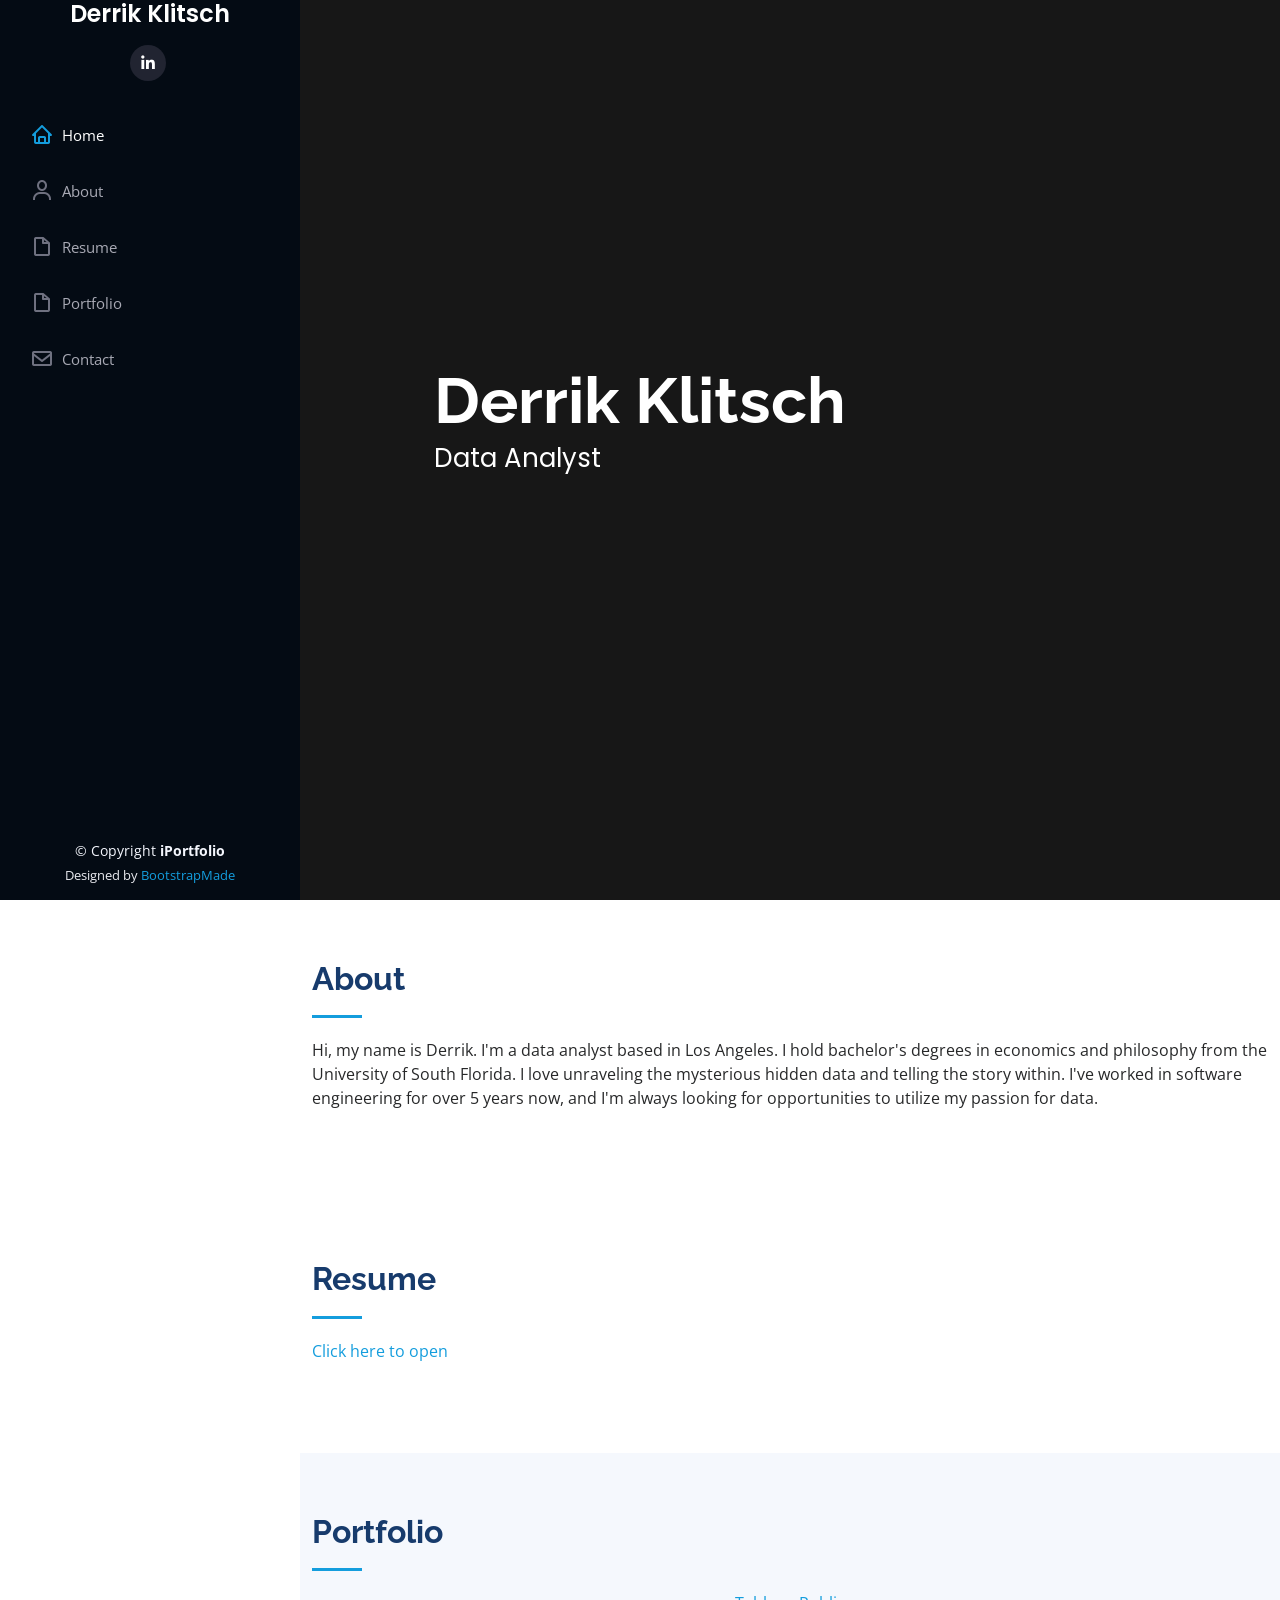
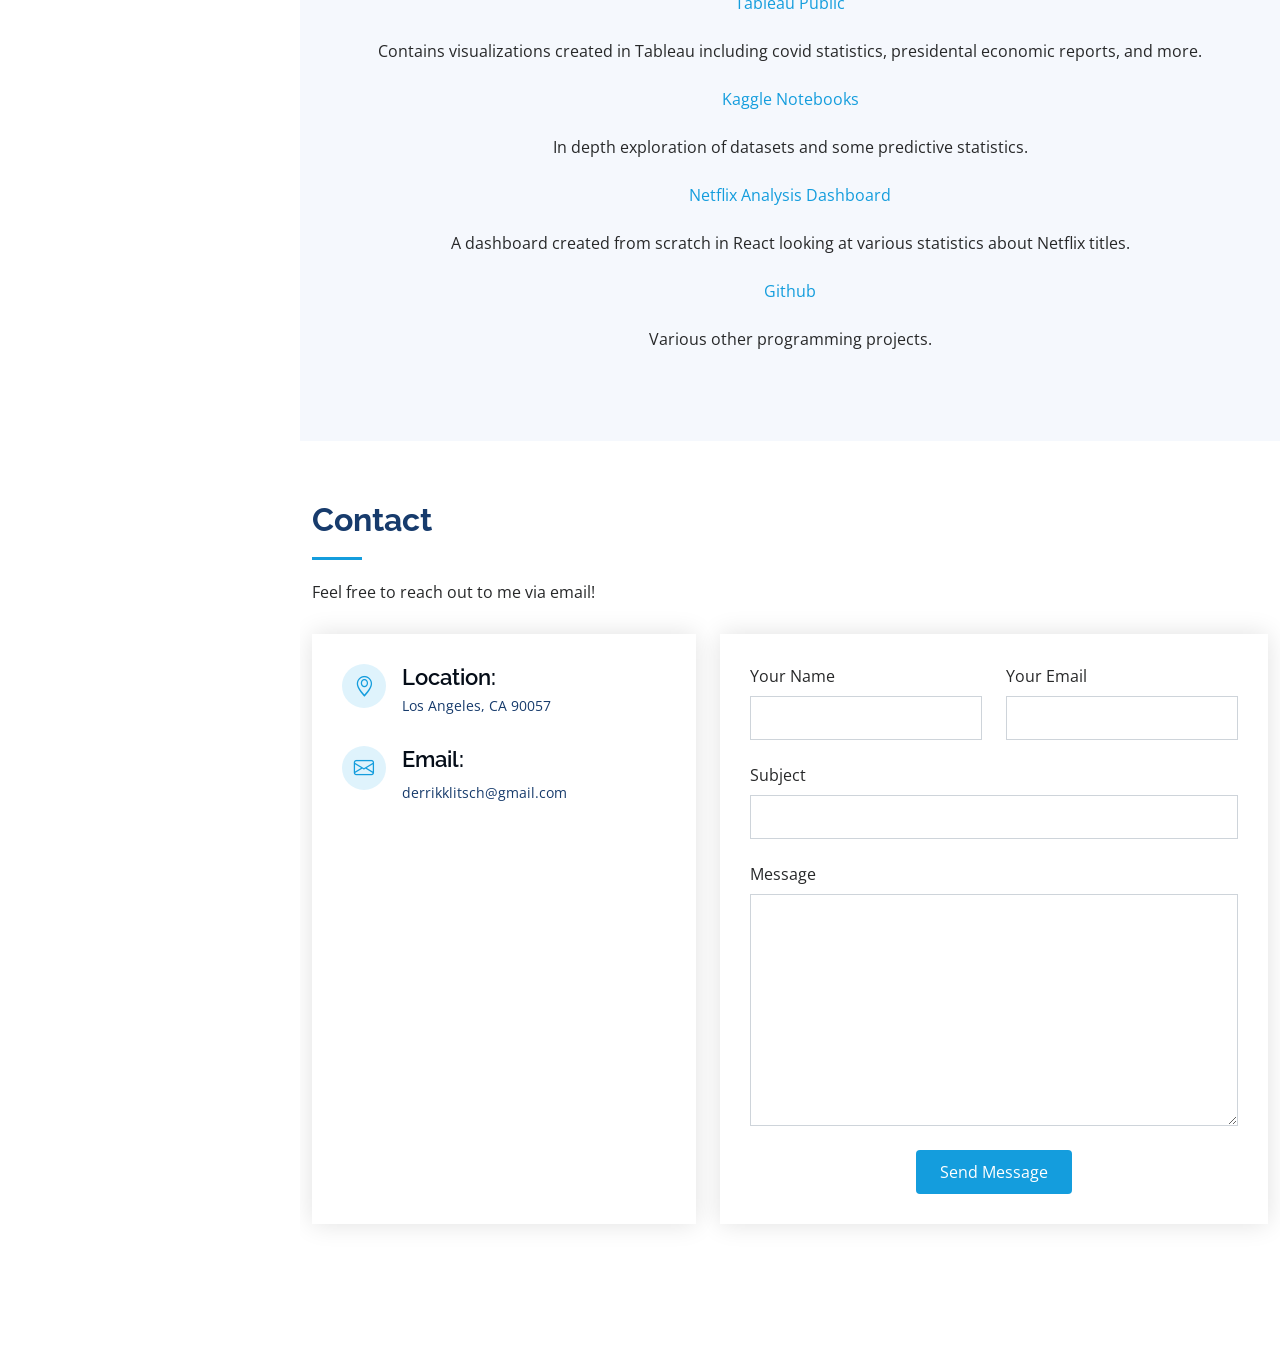
<file: index.html>
<!DOCTYPE html>
<html lang="en">

<head>
  <meta charset="utf-8">
  <meta content="width=device-width, initial-scale=1.0" name="viewport">

  <title>Derrik Klitsch</title>
  <meta content="" name="description">
  <meta content="" name="keywords">

  <!-- Google Fonts -->
  <link href="https://fonts.googleapis.com/css?family=Open+Sans:300,300i,400,400i,600,600i,700,700i|Raleway:300,300i,400,400i,500,500i,600,600i,700,700i|Poppins:300,300i,400,400i,500,500i,600,600i,700,700i" rel="stylesheet">

  <!-- Vendor CSS Files -->
  <link href="assets/vendor/aos/aos.css" rel="stylesheet">
  <link href="assets/vendor/bootstrap/css/bootstrap.min.css" rel="stylesheet">
  <link href="assets/vendor/bootstrap-icons/bootstrap-icons.css" rel="stylesheet">
  <link href="assets/vendor/boxicons/css/boxicons.min.css" rel="stylesheet">
  <link href="assets/vendor/glightbox/css/glightbox.min.css" rel="stylesheet">
  <link href="assets/vendor/swiper/swiper-bundle.min.css" rel="stylesheet">

  <!-- Template Main CSS File -->
  <link href="assets/css/style.css" rel="stylesheet">

  <!-- =======================================================
  * Template Name: iPortfolio - v3.3.0
  * Template URL: https://bootstrapmade.com/iportfolio-bootstrap-portfolio-websites-template/
  * Author: BootstrapMade.com
  * License: https://bootstrapmade.com/license/
  ======================================================== -->
</head>

<body>

  <!-- ======= Mobile nav toggle button ======= -->
  <i class="bi bi-list mobile-nav-toggle d-xl-none"></i>

  <!-- ======= Header ======= -->
  <header id="header">
    <div class="d-flex flex-column">

      <div class="profile">
        <h1 class="text-light"><a href="index.html">Derrik Klitsch</a></h1>
        <div class="social-links mt-3 text-center">
          <a href="https://www.linkedin.com/in/derrikklitsch/" class="linkedin" target="_blank"><i class="bx bxl-linkedin"></i></a>
        </div>
      </div>

      <nav id="navbar" class="nav-menu navbar">
        <ul>
          <li><a href="#hero" class="nav-link scrollto active"><i class="bx bx-home"></i> <span>Home</span></a></li>
          <li><a href="#about" class="nav-link scrollto"><i class="bx bx-user"></i> <span>About</span></a></li>
          <li><a href="#resume" class="nav-link scrollto"><i class="bx bx-file-blank"></i> <span>Resume</span></a></li>
          <li><a href="#portfolio" class="nav-link scrollto"><i class="bx bx-file-blank"></i> <span>Portfolio</span></a></li>
          <li><a href="#contact" class="nav-link scrollto"><i class="bx bx-envelope"></i> <span>Contact</span></a></li>
        </ul>
      </nav><!-- .nav-menu -->
    </div>
  </header><!-- End Header -->

  <!-- ======= Hero Section ======= -->
  <section id="hero" class="d-flex flex-column justify-content-center align-items-center">
    <div class="hero-container" data-aos="fade-in">
      <h1>Derrik Klitsch</h1>
      <p>Data Analyst</p>
    </div>
  </section><!-- End Hero -->

  <main id="main">

    <!-- ======= About Section ======= -->
    <section id="about" class="about">
      <div class="container">

        <div class="section-title">
          <h2>About</h2>
          <p>Hi, my name is Derrik. I'm a data analyst based in Los Angeles. I hold bachelor's degrees in economics and philosophy from the University of South Florida. I love unraveling the mysterious hidden data and telling the story within. I've worked in software engineering for over 5 years now, and I'm always looking for opportunities to utilize my passion for data.</p>
        </div>

      </div>
    </section><!-- End About Section -->

    <!-- ======= Resume Section ======= -->
    <section id="resume" class="resume">
      <div class="container">

        <div class="section-title">
          <h2>Resume</h2>
          <p><a href="https://raw.githubusercontent.com/Dklitsch/Portfolio-Website/main/assets/pdf/resume.pdf" target="_blank">Click here to open</a></p>
        </div>

      </div>
    </section><!-- End Resume Section -->

    <!-- ======= Portfolio Section ======= -->
    <section id="portfolio" class="portfolio section-bg">
      <div class="container">

        <div class="section-title">
          <h2>Portfolio</h2>
          <center><a href="https://public.tableau.com/app/profile/derrik.klitsch" target="_blank">Tableau Public</a></center>

          </br>

          <center>Contains visualizations created in Tableau including covid statistics, presidental economic reports, and more.</center>

          </br>

          <center><a href="https://www.kaggle.com/dklitsch/code" target="_blank">Kaggle Notebooks</a></center>

          </br>

          <center>In depth exploration of datasets and some predictive statistics.</center>

        </br>

        <center><a href="https://dklitsch.github.io/Netflix-Analysis-Frontend" target="_blank">Netflix Analysis Dashboard</a></center>

        </br>

        <center>A dashboard created from scratch in React looking at various statistics about Netflix titles.</center>

        </br>

        <center><a href="https://github.com/Dklitsch" target="_blank">Github</a></center>

        </br>

        <center>Various other programming projects.</center>
      </div>

      </div>
    </section><!-- End Portfolio Section -->

    <!-- ======= Contact Section ======= -->
    <section id="contact" class="contact">
      <div class="container">

        <div class="section-title">
          <h2>Contact</h2>
          <p>Feel free to reach out to me via email!</p>
        </div>

        <div class="row" data-aos="fade-in">

          <div class="col-lg-5 d-flex align-items-stretch">
            <div class="info">
              <div class="address">
                <i class="bi bi-geo-alt"></i>
                <h4>Location:</h4>
                <p>Los Angeles, CA 90057</p>
              </div>

              <div class="email">
                <i class="bi bi-envelope"></i>
                <h4>Email:</h4>
                <p>derrikklitsch@gmail.com</p>
              </div>
              
              <iframe src="https://www.google.com/maps/embed?pb=!1m18!1m12!1m3!1d52898.893343341224!2d-118.28375609170014!3d34.03923213587423!2m3!1f0!2f0!3f0!3m2!1i1024!2i768!4f13.1!3m3!1m2!1s0x80c2c634253dfd01%3A0x26fe52df19a5a920!2sDowntown%20Los%20Angeles%2C%20Los%20Angeles%2C%20CA!5e0!3m2!1sen!2sus!4v1627516374712!5m2!1sen!2sus" frameborder="0" style="border:0; width: 100%; height: 290px;" allowfullscreen></iframe>
            </div>

          </div>

          <div class="col-lg-7 mt-5 mt-lg-0 d-flex align-items-stretch">
            <form action="forms/contact.php" method="post" role="form" class="php-email-form">
              <div class="row">
                <div class="form-group col-md-6">
                  <label for="name">Your Name</label>
                  <input type="text" name="name" class="form-control" id="name" required>
                </div>
                <div class="form-group col-md-6">
                  <label for="name">Your Email</label>
                  <input type="email" class="form-control" name="email" id="email" required>
                </div>
              </div>
              <div class="form-group">
                <label for="name">Subject</label>
                <input type="text" class="form-control" name="subject" id="subject" required>
              </div>
              <div class="form-group">
                <label for="name">Message</label>
                <textarea class="form-control" name="message" rows="10" required></textarea>
              </div>
              <div class="my-3">
                <div class="loading">Loading</div>
                <div class="error-message"></div>
                <div class="sent-message">Your message has been sent. Thank you!</div>
              </div>
              <div class="text-center"><button type="submit">Send Message</button></div>
            </form>
          </div>

        </div>

      </div>
    </section><!-- End Contact Section -->

  </main><!-- End #main -->

  <!-- ======= Footer ======= -->
  <footer id="footer">
    <div class="container">
      <div class="copyright">
        &copy; Copyright <strong><span>iPortfolio</span></strong>
      </div>
      <div class="credits">
        <!-- All the links in the footer should remain intact. -->
        <!-- You can delete the links only if you purchased the pro version. -->
        <!-- Licensing information: https://bootstrapmade.com/license/ -->
        <!-- Purchase the pro version with working PHP/AJAX contact form: https://bootstrapmade.com/iportfolio-bootstrap-portfolio-websites-template/ -->
        Designed by <a href="https://bootstrapmade.com/">BootstrapMade</a>
      </div>
    </div>
  </footer><!-- End  Footer -->

  <a href="#" class="back-to-top d-flex align-items-center justify-content-center"><i class="bi bi-arrow-up-short"></i></a>

  <!-- Vendor JS Files -->
  <script src="assets/vendor/aos/aos.js"></script>
  <script src="assets/vendor/bootstrap/js/bootstrap.bundle.min.js"></script>
  <script src="assets/vendor/glightbox/js/glightbox.min.js"></script>
  <script src="assets/vendor/isotope-layout/isotope.pkgd.min.js"></script>
  <script src="assets/vendor/php-email-form/validate.js"></script>
  <script src="assets/vendor/purecounter/purecounter.js"></script>
  <script src="assets/vendor/swiper/swiper-bundle.min.js"></script>
  <script src="assets/vendor/typed.js/typed.min.js"></script>
  <script src="assets/vendor/waypoints/noframework.waypoints.js"></script>

  <!-- Template Main JS File -->
  <script src="assets/js/main.js"></script>

</body>

</html>
</file>
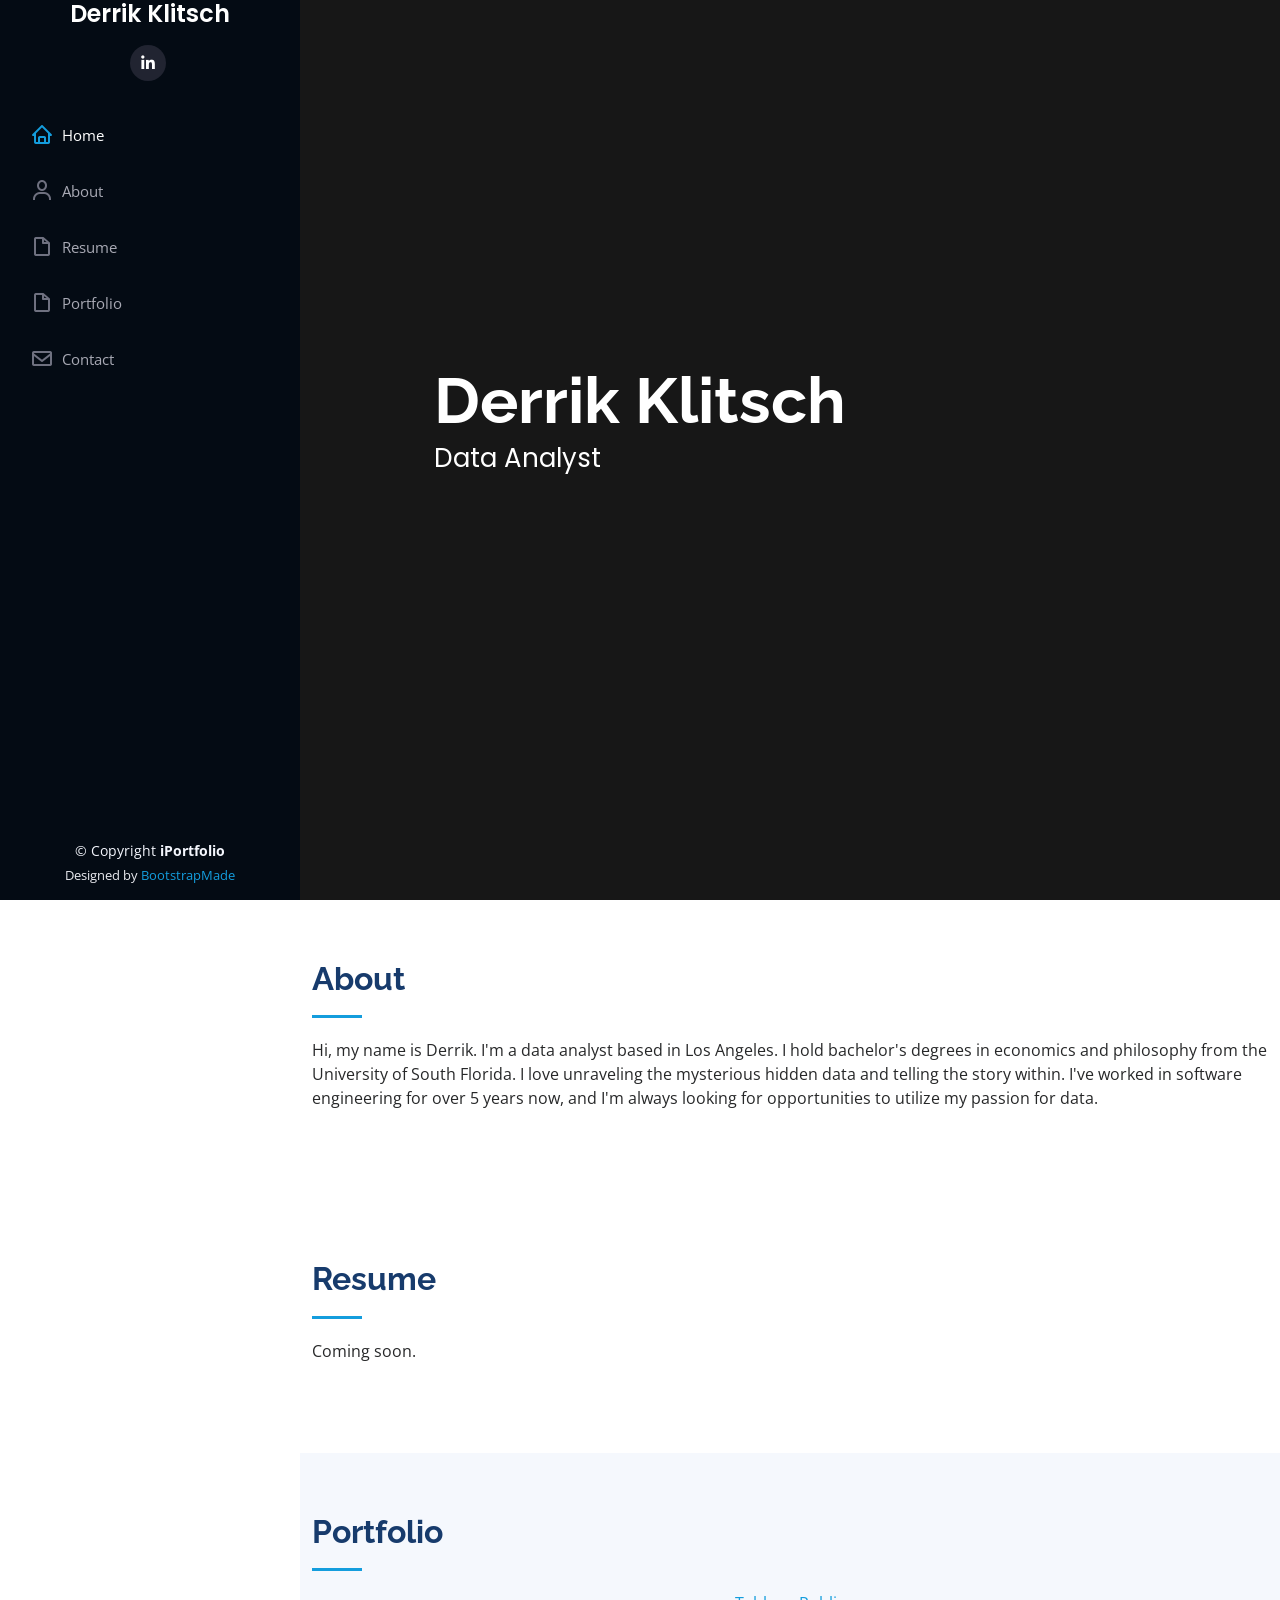
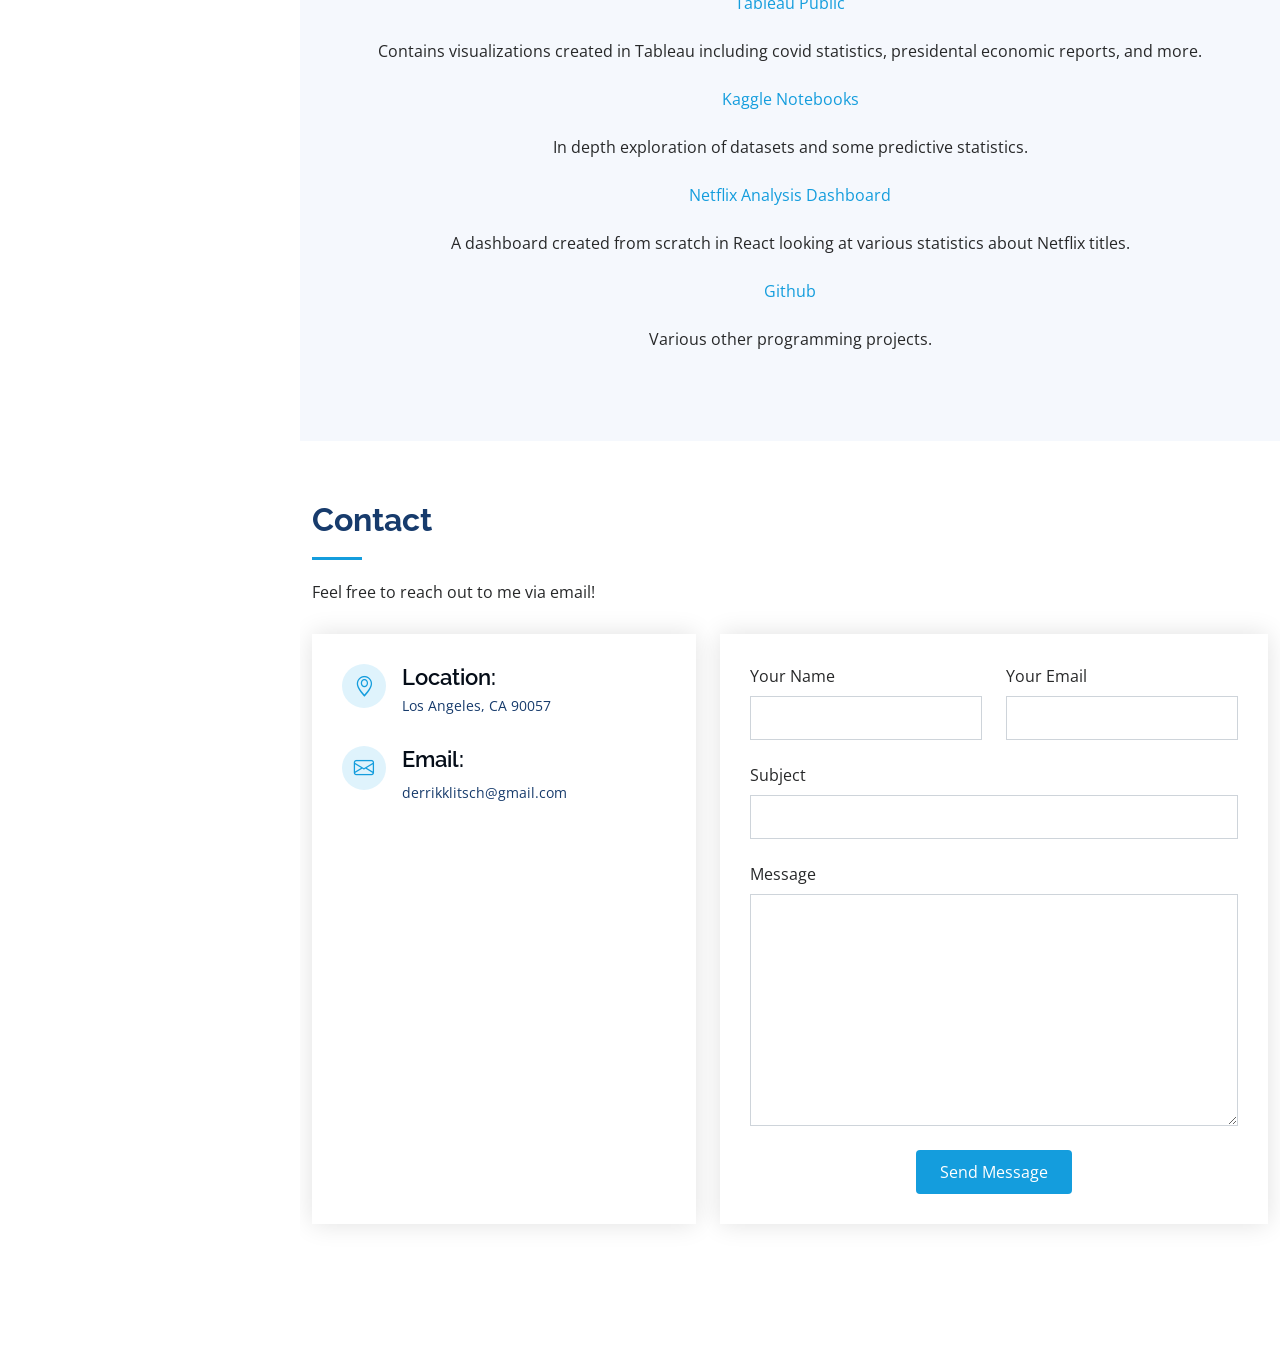
<file: docs/index.html>
<!DOCTYPE html>
<html lang="en">

<head>
  <meta charset="utf-8">
  <meta content="width=device-width, initial-scale=1.0" name="viewport">

  <title>Derrik Klitsch</title>
  <meta content="" name="description">
  <meta content="" name="keywords">

  <!-- Google Fonts -->
  <link href="https://fonts.googleapis.com/css?family=Open+Sans:300,300i,400,400i,600,600i,700,700i|Raleway:300,300i,400,400i,500,500i,600,600i,700,700i|Poppins:300,300i,400,400i,500,500i,600,600i,700,700i" rel="stylesheet">

  <!-- Vendor CSS Files -->
  <link href="assets/vendor/aos/aos.css" rel="stylesheet">
  <link href="assets/vendor/bootstrap/css/bootstrap.min.css" rel="stylesheet">
  <link href="assets/vendor/bootstrap-icons/bootstrap-icons.css" rel="stylesheet">
  <link href="assets/vendor/boxicons/css/boxicons.min.css" rel="stylesheet">
  <link href="assets/vendor/glightbox/css/glightbox.min.css" rel="stylesheet">
  <link href="assets/vendor/swiper/swiper-bundle.min.css" rel="stylesheet">

  <!-- Template Main CSS File -->
  <link href="assets/css/style.css" rel="stylesheet">

  <!-- =======================================================
  * Template Name: iPortfolio - v3.3.0
  * Template URL: https://bootstrapmade.com/iportfolio-bootstrap-portfolio-websites-template/
  * Author: BootstrapMade.com
  * License: https://bootstrapmade.com/license/
  ======================================================== -->
</head>

<body>

  <!-- ======= Mobile nav toggle button ======= -->
  <i class="bi bi-list mobile-nav-toggle d-xl-none"></i>

  <!-- ======= Header ======= -->
  <header id="header">
    <div class="d-flex flex-column">

      <div class="profile">
        <h1 class="text-light"><a href="index.html">Derrik Klitsch</a></h1>
        <div class="social-links mt-3 text-center">
          <a href="https://www.linkedin.com/in/derrikklitsch/" class="linkedin" target="_blank"><i class="bx bxl-linkedin"></i></a>
        </div>
      </div>

      <nav id="navbar" class="nav-menu navbar">
        <ul>
          <li><a href="#hero" class="nav-link scrollto active"><i class="bx bx-home"></i> <span>Home</span></a></li>
          <li><a href="#about" class="nav-link scrollto"><i class="bx bx-user"></i> <span>About</span></a></li>
          <li><a href="#resume" class="nav-link scrollto"><i class="bx bx-file-blank"></i> <span>Resume</span></a></li>
          <li><a href="#portfolio" class="nav-link scrollto"><i class="bx bx-file-blank"></i> <span>Portfolio</span></a></li>
          <li><a href="#contact" class="nav-link scrollto"><i class="bx bx-envelope"></i> <span>Contact</span></a></li>
        </ul>
      </nav><!-- .nav-menu -->
    </div>
  </header><!-- End Header -->

  <!-- ======= Hero Section ======= -->
  <section id="hero" class="d-flex flex-column justify-content-center align-items-center">
    <div class="hero-container" data-aos="fade-in">
      <h1>Derrik Klitsch</h1>
      <p>Data Analyst</p>
    </div>
  </section><!-- End Hero -->

  <main id="main">

    <!-- ======= About Section ======= -->
    <section id="about" class="about">
      <div class="container">

        <div class="section-title">
          <h2>About</h2>
          <p>Hi, my name is Derrik. I'm a data analyst based in Los Angeles. I hold bachelor's degrees in economics and philosophy from the University of South Florida. I love unraveling the mysterious hidden data and telling the story within. I've worked in software engineering for over 5 years now, and I'm always looking for opportunities to utilize my passion for data.</p>
        </div>

      </div>
    </section><!-- End About Section -->

    <!-- ======= Resume Section ======= -->
    <section id="resume" class="resume">
      <div class="container">

        <div class="section-title">
          <h2>Resume</h2>
          <p>Coming soon.</p>
        </div>

      </div>
    </section><!-- End Resume Section -->

    <!-- ======= Portfolio Section ======= -->
    <section id="portfolio" class="portfolio section-bg">
      <div class="container">

        <div class="section-title">
          <h2>Portfolio</h2>
          <center><a href="https://public.tableau.com/app/profile/derrik.klitsch" target="_blank">Tableau Public</a></center>

          </br>

          <center>Contains visualizations created in Tableau including covid statistics, presidental economic reports, and more.</center>

          </br>

          <center><a href="https://www.kaggle.com/dklitsch/code" target="_blank">Kaggle Notebooks</a></center>

          </br>

          <center>In depth exploration of datasets and some predictive statistics.</center>

        </br>

        <center><a href="https://dklitsch.github.io/Netflix-Analysis-Frontend" target="_blank">Netflix Analysis Dashboard</a></center>

        </br>

        <center>A dashboard created from scratch in React looking at various statistics about Netflix titles.</center>

        </br>

        <center><a href="https://github.com/Dklitsch" target="_blank">Github</a></center>

        </br>

        <center>Various other programming projects.</center>
      </div>

      </div>
    </section><!-- End Portfolio Section -->

    <!-- ======= Contact Section ======= -->
    <section id="contact" class="contact">
      <div class="container">

        <div class="section-title">
          <h2>Contact</h2>
          <p>Feel free to reach out to me via email!</p>
        </div>

        <div class="row" data-aos="fade-in">

          <div class="col-lg-5 d-flex align-items-stretch">
            <div class="info">
              <div class="address">
                <i class="bi bi-geo-alt"></i>
                <h4>Location:</h4>
                <p>Los Angeles, CA 90057</p>
              </div>

              <div class="email">
                <i class="bi bi-envelope"></i>
                <h4>Email:</h4>
                <p>derrikklitsch@gmail.com</p>
              </div>
              
              <iframe src="https://www.google.com/maps/embed?pb=!1m18!1m12!1m3!1d52898.893343341224!2d-118.28375609170014!3d34.03923213587423!2m3!1f0!2f0!3f0!3m2!1i1024!2i768!4f13.1!3m3!1m2!1s0x80c2c634253dfd01%3A0x26fe52df19a5a920!2sDowntown%20Los%20Angeles%2C%20Los%20Angeles%2C%20CA!5e0!3m2!1sen!2sus!4v1627516374712!5m2!1sen!2sus" frameborder="0" style="border:0; width: 100%; height: 290px;" allowfullscreen></iframe>
            </div>

          </div>

          <div class="col-lg-7 mt-5 mt-lg-0 d-flex align-items-stretch">
            <form action="forms/contact.php" method="post" role="form" class="php-email-form">
              <div class="row">
                <div class="form-group col-md-6">
                  <label for="name">Your Name</label>
                  <input type="text" name="name" class="form-control" id="name" required>
                </div>
                <div class="form-group col-md-6">
                  <label for="name">Your Email</label>
                  <input type="email" class="form-control" name="email" id="email" required>
                </div>
              </div>
              <div class="form-group">
                <label for="name">Subject</label>
                <input type="text" class="form-control" name="subject" id="subject" required>
              </div>
              <div class="form-group">
                <label for="name">Message</label>
                <textarea class="form-control" name="message" rows="10" required></textarea>
              </div>
              <div class="my-3">
                <div class="loading">Loading</div>
                <div class="error-message"></div>
                <div class="sent-message">Your message has been sent. Thank you!</div>
              </div>
              <div class="text-center"><button type="submit">Send Message</button></div>
            </form>
          </div>

        </div>

      </div>
    </section><!-- End Contact Section -->

  </main><!-- End #main -->

  <!-- ======= Footer ======= -->
  <footer id="footer">
    <div class="container">
      <div class="copyright">
        &copy; Copyright <strong><span>iPortfolio</span></strong>
      </div>
      <div class="credits">
        <!-- All the links in the footer should remain intact. -->
        <!-- You can delete the links only if you purchased the pro version. -->
        <!-- Licensing information: https://bootstrapmade.com/license/ -->
        <!-- Purchase the pro version with working PHP/AJAX contact form: https://bootstrapmade.com/iportfolio-bootstrap-portfolio-websites-template/ -->
        Designed by <a href="https://bootstrapmade.com/">BootstrapMade</a>
      </div>
    </div>
  </footer><!-- End  Footer -->

  <a href="#" class="back-to-top d-flex align-items-center justify-content-center"><i class="bi bi-arrow-up-short"></i></a>

  <!-- Vendor JS Files -->
  <script src="assets/vendor/aos/aos.js"></script>
  <script src="assets/vendor/bootstrap/js/bootstrap.bundle.min.js"></script>
  <script src="assets/vendor/glightbox/js/glightbox.min.js"></script>
  <script src="assets/vendor/isotope-layout/isotope.pkgd.min.js"></script>
  <script src="assets/vendor/php-email-form/validate.js"></script>
  <script src="assets/vendor/purecounter/purecounter.js"></script>
  <script src="assets/vendor/swiper/swiper-bundle.min.js"></script>
  <script src="assets/vendor/typed.js/typed.min.js"></script>
  <script src="assets/vendor/waypoints/noframework.waypoints.js"></script>

  <!-- Template Main JS File -->
  <script src="assets/js/main.js"></script>

</body>

</html>
</file>
<file: assets/css/style.css>
/**
* Template Name: iPortfolio - v3.3.0
* Template URL: https://bootstrapmade.com/iportfolio-bootstrap-portfolio-websites-template/
* Author: BootstrapMade.com
* License: https://bootstrapmade.com/license/
*/

/*--------------------------------------------------------------
# General
--------------------------------------------------------------*/
body {
  font-family: "Open Sans", sans-serif;
  color: #272829;
}

a {
  color: #149ddd;
  text-decoration: none;
}

a:hover {
  color: #37b3ed;
  text-decoration: none;
}

h1, h2, h3, h4, h5, h6 {
  font-family: "Raleway", sans-serif;
}

/*--------------------------------------------------------------
# Back to top button
--------------------------------------------------------------*/
.back-to-top {
  position: fixed;
  visibility: hidden;
  opacity: 0;
  right: 15px;
  bottom: 15px;
  z-index: 996;
  background: #149ddd;
  width: 40px;
  height: 40px;
  border-radius: 50px;
  transition: all 0.4s;
}

.back-to-top i {
  font-size: 28px;
  color: #fff;
  line-height: 0;
}

.back-to-top:hover {
  background: #2eafec;
  color: #fff;
}

.back-to-top.active {
  visibility: visible;
  opacity: 1;
}

/*--------------------------------------------------------------
# Header
--------------------------------------------------------------*/
#header {
  position: fixed;
  top: 0;
  left: 0;
  bottom: 0;
  width: 300px;
  transition: all ease-in-out 0.5s;
  z-index: 9997;
  transition: all 0.5s;
  padding: 0 15px;
  background: #040b14;
  overflow-y: auto;
}

#header .profile img {
  margin: 15px auto;
  display: block;
  width: 120px;
  border: 8px solid #2c2f3f;
}

#header .profile h1 {
  font-size: 24px;
  margin: 0;
  padding: 0;
  font-weight: 600;
  -moz-text-align-last: center;
  text-align-last: center;
  font-family: "Poppins", sans-serif;
}

#header .profile h1 a, #header .profile h1 a:hover {
  color: #fff;
  text-decoration: none;
}

#header .profile .social-links a {
  font-size: 18px;
  display: inline-block;
  background: #212431;
  color: #fff;
  line-height: 1;
  padding: 8px 0;
  margin-right: 4px;
  border-radius: 50%;
  text-align: center;
  width: 36px;
  height: 36px;
  transition: 0.3s;
}

#header .profile .social-links a:hover {
  background: #149ddd;
  color: #fff;
  text-decoration: none;
}

#main {
  margin-left: 300px;
}

@media (max-width: 1199px) {
  #header {
    left: -300px;
  }
  #main {
    margin-left: 0;
  }
}

/*--------------------------------------------------------------
# Navigation Menu
--------------------------------------------------------------*/
/* Desktop Navigation */
.nav-menu {
  padding: 30px 0 0 0;
}

.nav-menu * {
  margin: 0;
  padding: 0;
  list-style: none;
}

.nav-menu > ul > li {
  position: relative;
  white-space: nowrap;
}

.nav-menu a, .nav-menu a:focus {
  display: flex;
  align-items: center;
  color: #a8a9b4;
  padding: 12px 15px;
  margin-bottom: 8px;
  transition: 0.3s;
  font-size: 15px;
}

.nav-menu a i, .nav-menu a:focus i {
  font-size: 24px;
  padding-right: 8px;
  color: #6f7180;
}

.nav-menu a:hover, .nav-menu .active, .nav-menu .active:focus, .nav-menu li:hover > a {
  text-decoration: none;
  color: #fff;
}

.nav-menu a:hover i, .nav-menu .active i, .nav-menu .active:focus i, .nav-menu li:hover > a i {
  color: #149ddd;
}

/* Mobile Navigation */
.mobile-nav-toggle {
  position: fixed;
  right: 15px;
  top: 15px;
  z-index: 9998;
  border: 0;
  font-size: 24px;
  transition: all 0.4s;
  outline: none !important;
  background-color: #149ddd;
  color: #fff;
  width: 40px;
  height: 40px;
  display: inline-flex;
  align-items: center;
  justify-content: center;
  line-height: 0;
  border-radius: 50px;
  cursor: pointer;
}

.mobile-nav-active {
  overflow: hidden;
}

.mobile-nav-active #header {
  left: 0;
}

/*--------------------------------------------------------------
# Hero Section
--------------------------------------------------------------*/
#hero {
  width: 100%;
  height: 100vh;
  background: #171717 ;
  background-size: cover;
}

#hero:before {
  content: "";
  position: absolute;
  bottom: 0;
  top: 0;
  left: 0;
  right: 0;
  z-index: 1;
}

#hero .hero-container {
  position: relative;
  z-index: 2;
  min-width: 300px;
}

#hero h1 {
  margin: 0 0 10px 0;
  font-size: 64px;
  font-weight: 700;
  line-height: 56px;
  color: #fff;
}

#hero p {
  color: #fff;
  margin-bottom: 50px;
  font-size: 26px;
  font-family: "Poppins", sans-serif;
}

#hero p span {
  color: #fff;
  padding-bottom: 4px;
  letter-spacing: 1px;
  border-bottom: 3px solid #149ddd;
}

@media (min-width: 1024px) {
  #hero {
    background-attachment: fixed;
  }
}

@media (max-width: 768px) {
  #hero h1 {
    font-size: 28px;
    line-height: 36px;
  }
  #hero h2 {
    font-size: 18px;
    line-height: 24px;
    margin-bottom: 30px;
  }
}

/*--------------------------------------------------------------
# Sections General
--------------------------------------------------------------*/
section {
  padding: 60px 0;
  overflow: hidden;
}

.section-bg {
  background: #f5f8fd;
}

.section-title {
  padding-bottom: 30px;
}

.section-title h2 {
  font-size: 32px;
  font-weight: bold;
  margin-bottom: 20px;
  padding-bottom: 20px;
  position: relative;
  color: #173b6c;
}

.section-title h2::after {
  content: '';
  position: absolute;
  display: block;
  width: 50px;
  height: 3px;
  background: #149ddd;
  bottom: 0;
  left: 0;
}

.section-title p {
  margin-bottom: 0;
}

/*--------------------------------------------------------------
# About
--------------------------------------------------------------*/
.about .content h3 {
  font-weight: 700;
  font-size: 26px;
  color: #173b6c;
}

.about .content ul {
  list-style: none;
  padding: 0;
}

.about .content ul li {
  margin-bottom: 20px;
  display: flex;
  align-items: center;
}

.about .content ul strong {
  margin-right: 10px;
}

.about .content ul i {
  font-size: 16px;
  margin-right: 5px;
  color: #149ddd;
  line-height: 0;
}

.about .content p:last-child {
  margin-bottom: 0;
}

/*--------------------------------------------------------------
# Facts
--------------------------------------------------------------*/
.facts {
  padding-bottom: 30px;
}

.facts .count-box {
  padding: 30px;
  width: 100%;
}

.facts .count-box i {
  display: block;
  font-size: 44px;
  color: #149ddd;
  float: left;
  line-height: 0;
}

.facts .count-box span {
  font-size: 48px;
  line-height: 40px;
  display: block;
  font-weight: 700;
  color: #050d18;
  margin-left: 60px;
}

.facts .count-box p {
  padding: 15px 0 0 0;
  margin: 0 0 0 60px;
  font-family: "Raleway", sans-serif;
  font-size: 14px;
  color: #122f57;
}

.facts .count-box a {
  font-weight: 600;
  display: block;
  margin-top: 20px;
  color: #122f57;
  font-size: 15px;
  font-family: "Poppins", sans-serif;
  transition: ease-in-out 0.3s;
}

.facts .count-box a:hover {
  color: #1f5297;
}

/*--------------------------------------------------------------
# Akills
--------------------------------------------------------------*/
.skills .progress {
  height: 60px;
  display: block;
  background: none;
  border-radius: 0;
}

.skills .progress .skill {
  padding: 0;
  margin: 0 0 6px 0;
  text-transform: uppercase;
  display: block;
  font-weight: 600;
  font-family: "Poppins", sans-serif;
  color: #050d18;
}

.skills .progress .skill .val {
  float: right;
  font-style: normal;
}

.skills .progress-bar-wrap {
  background: #dce8f8;
  height: 10px;
}

.skills .progress-bar {
  width: 1px;
  height: 10px;
  transition: .9s;
  background-color: #149ddd;
}

/*--------------------------------------------------------------
# Resume
--------------------------------------------------------------*/
.resume .resume-title {
  font-size: 26px;
  font-weight: 700;
  margin-top: 20px;
  margin-bottom: 20px;
  color: #050d18;
}

.resume .resume-item {
  padding: 0 0 20px 20px;
  margin-top: -2px;
  border-left: 2px solid #1f5297;
  position: relative;
}

.resume .resume-item h4 {
  line-height: 18px;
  font-size: 18px;
  font-weight: 600;
  text-transform: uppercase;
  font-family: "Poppins", sans-serif;
  color: #050d18;
  margin-bottom: 10px;
}

.resume .resume-item h5 {
  font-size: 16px;
  background: #e4edf9;
  padding: 5px 15px;
  display: inline-block;
  font-weight: 600;
  margin-bottom: 10px;
}

.resume .resume-item ul {
  padding-left: 20px;
}

.resume .resume-item ul li {
  padding-bottom: 10px;
}

.resume .resume-item:last-child {
  padding-bottom: 0;
}

.resume .resume-item::before {
  content: "";
  position: absolute;
  width: 16px;
  height: 16px;
  border-radius: 50px;
  left: -9px;
  top: 0;
  background: #fff;
  border: 2px solid #1f5297;
}

/*--------------------------------------------------------------
# Portfolio
--------------------------------------------------------------*/
.portfolio .portfolio-item {
  margin-bottom: 30px;
}

.portfolio #portfolio-flters {
  padding: 0;
  margin: 0 auto 35px auto;
  list-style: none;
  text-align: center;
  background: #fff;
  border-radius: 50px;
  padding: 2px 15px;
}

.portfolio #portfolio-flters li {
  cursor: pointer;
  display: inline-block;
  padding: 10px 15px 8px 15px;
  font-size: 14px;
  font-weight: 600;
  line-height: 1;
  text-transform: uppercase;
  color: #272829;
  margin-bottom: 5px;
  transition: all 0.3s ease-in-out;
}

.portfolio #portfolio-flters li:hover, .portfolio #portfolio-flters li.filter-active {
  color: #149ddd;
}

.portfolio #portfolio-flters li:last-child {
  margin-right: 0;
}

.portfolio .portfolio-wrap {
  transition: 0.3s;
  position: relative;
  overflow: hidden;
  z-index: 1;
}

.portfolio .portfolio-wrap::before {
  content: "";
  background: rgba(255, 255, 255, 0.5);
  position: absolute;
  left: 0;
  right: 0;
  top: 0;
  bottom: 0;
  transition: all ease-in-out 0.3s;
  z-index: 2;
  opacity: 0;
}

.portfolio .portfolio-wrap .portfolio-links {
  opacity: 1;
  left: 0;
  right: 0;
  bottom: -60px;
  z-index: 3;
  position: absolute;
  transition: all ease-in-out 0.3s;
  display: flex;
  justify-content: center;
}

.portfolio .portfolio-wrap .portfolio-links a {
  color: #fff;
  font-size: 28px;
  text-align: center;
  background: rgba(20, 157, 221, 0.75);
  transition: 0.3s;
  width: 50%;
}

.portfolio .portfolio-wrap .portfolio-links a:hover {
  background: rgba(20, 157, 221, 0.95);
}

.portfolio .portfolio-wrap .portfolio-links a + a {
  border-left: 1px solid #37b3ed;
}

.portfolio .portfolio-wrap:hover::before {
  top: 0;
  left: 0;
  right: 0;
  bottom: 0;
  opacity: 1;
}

.portfolio .portfolio-wrap:hover .portfolio-links {
  opacity: 1;
  bottom: 0;
}

/*--------------------------------------------------------------
# Portfolio Details
--------------------------------------------------------------*/
.portfolio-details {
  padding-top: 40px;
}

.portfolio-details .portfolio-details-slider img {
  width: 100%;
}

.portfolio-details .portfolio-details-slider .swiper-pagination {
  margin-top: 20px;
  position: relative;
}

.portfolio-details .portfolio-details-slider .swiper-pagination .swiper-pagination-bullet {
  width: 12px;
  height: 12px;
  background-color: #fff;
  opacity: 1;
  border: 1px solid #149ddd;
}

.portfolio-details .portfolio-details-slider .swiper-pagination .swiper-pagination-bullet-active {
  background-color: #149ddd;
}

.portfolio-details .portfolio-info {
  padding: 30px;
  box-shadow: 0px 0 30px rgba(5, 13, 24, 0.08);
}

.portfolio-details .portfolio-info h3 {
  font-size: 22px;
  font-weight: 700;
  margin-bottom: 20px;
  padding-bottom: 20px;
  border-bottom: 1px solid #eee;
}

.portfolio-details .portfolio-info ul {
  list-style: none;
  padding: 0;
  font-size: 15px;
}

.portfolio-details .portfolio-info ul li + li {
  margin-top: 10px;
}

.portfolio-details .portfolio-description {
  padding-top: 30px;
}

.portfolio-details .portfolio-description h2 {
  font-size: 26px;
  font-weight: 700;
  margin-bottom: 20px;
}

.portfolio-details .portfolio-description p {
  padding: 0;
}

/*--------------------------------------------------------------
# Services
--------------------------------------------------------------*/
.services .icon-box {
  margin-bottom: 20px;
}

.services .icon {
  float: left;
  display: flex;
  align-items: center;
  justify-content: center;
  width: 54px;
  height: 54px;
  background: #149ddd;
  border-radius: 50%;
  transition: 0.5s;
  border: 1px solid #149ddd;
}

.services .icon i {
  color: #fff;
  font-size: 24px;
  line-height: 0;
}

.services .icon-box:hover .icon {
  background: #fff;
}

.services .icon-box:hover .icon i {
  color: #149ddd;
}

.services .title {
  margin-left: 80px;
  font-weight: 700;
  margin-bottom: 15px;
  font-size: 18px;
}

.services .title a {
  color: #343a40;
}

.services .title a:hover {
  color: #149ddd;
}

.services .description {
  margin-left: 80px;
  line-height: 24px;
  font-size: 14px;
}

/*--------------------------------------------------------------
# Testimonials
--------------------------------------------------------------*/
.testimonials .testimonial-item {
  box-sizing: content-box;
  text-align: center;
  min-height: 320px;
}

.testimonials .testimonial-item .testimonial-img {
  width: 90px;
  border-radius: 50%;
  margin: 0 auto;
}

.testimonials .testimonial-item h3 {
  font-size: 18px;
  font-weight: bold;
  margin: 10px 0 5px 0;
  color: #111;
}

.testimonials .testimonial-item h4 {
  font-size: 14px;
  color: #999;
  margin: 0;
}

.testimonials .testimonial-item .quote-icon-left, .testimonials .testimonial-item .quote-icon-right {
  color: #c3e8fa;
  font-size: 26px;
}

.testimonials .testimonial-item .quote-icon-left {
  display: inline-block;
  left: -5px;
  position: relative;
}

.testimonials .testimonial-item .quote-icon-right {
  display: inline-block;
  right: -5px;
  position: relative;
  top: 10px;
}

.testimonials .testimonial-item p {
  font-style: italic;
  margin: 0 15px 15px 15px;
  padding: 20px;
  background: #fff;
  position: relative;
  margin-bottom: 35px;
  border-radius: 6px;
  box-shadow: 0px 2px 15px rgba(0, 0, 0, 0.1);
}

.testimonials .testimonial-item p::after {
  content: "";
  width: 0;
  height: 0;
  border-top: 20px solid #fff;
  border-right: 20px solid transparent;
  border-left: 20px solid transparent;
  position: absolute;
  bottom: -20px;
  left: calc(50% - 20px);
}

.testimonials .swiper-pagination {
  margin-top: 20px;
  position: relative;
}

.testimonials .swiper-pagination .swiper-pagination-bullet {
  width: 12px;
  height: 12px;
  background-color: #fff;
  opacity: 1;
  border: 1px solid #149ddd;
}

.testimonials .swiper-pagination .swiper-pagination-bullet-active {
  background-color: #149ddd;
}

/*--------------------------------------------------------------
# Contact
--------------------------------------------------------------*/
.contact {
  padding-bottom: 130px;
}

.contact .info {
  padding: 30px;
  background: #fff;
  width: 100%;
  box-shadow: 0 0 24px 0 rgba(0, 0, 0, 0.12);
}

.contact .info i {
  font-size: 20px;
  color: #149ddd;
  float: left;
  width: 44px;
  height: 44px;
  background: #dff3fc;
  display: flex;
  justify-content: center;
  align-items: center;
  border-radius: 50px;
  transition: all 0.3s ease-in-out;
}

.contact .info h4 {
  padding: 0 0 0 60px;
  font-size: 22px;
  font-weight: 600;
  margin-bottom: 5px;
  color: #050d18;
}

.contact .info p {
  padding: 0 0 10px 60px;
  margin-bottom: 20px;
  font-size: 14px;
  color: #173b6c;
}

.contact .info .email p {
  padding-top: 5px;
}

.contact .info .social-links {
  padding-left: 60px;
}

.contact .info .social-links a {
  font-size: 18px;
  display: inline-block;
  background: #333;
  color: #fff;
  line-height: 1;
  padding: 8px 0;
  border-radius: 50%;
  text-align: center;
  width: 36px;
  height: 36px;
  transition: 0.3s;
  margin-right: 10px;
}

.contact .info .social-links a:hover {
  background: #149ddd;
  color: #fff;
}

.contact .info .email:hover i, .contact .info .address:hover i, .contact .info .phone:hover i {
  background: #149ddd;
  color: #fff;
}

.contact .php-email-form {
  width: 100%;
  padding: 30px;
  background: #fff;
  box-shadow: 0 0 24px 0 rgba(0, 0, 0, 0.12);
}

.contact .php-email-form .form-group {
  padding-bottom: 8px;
}

.contact .php-email-form .validate {
  display: none;
  color: red;
  margin: 0 0 15px 0;
  font-weight: 400;
  font-size: 13px;
}

.contact .php-email-form .error-message {
  display: none;
  color: #fff;
  background: #ed3c0d;
  text-align: left;
  padding: 15px;
  font-weight: 600;
}

.contact .php-email-form .error-message br + br {
  margin-top: 25px;
}

.contact .php-email-form .sent-message {
  display: none;
  color: #fff;
  background: #18d26e;
  text-align: center;
  padding: 15px;
  font-weight: 600;
}

.contact .php-email-form .loading {
  display: none;
  background: #fff;
  text-align: center;
  padding: 15px;
}

.contact .php-email-form .loading:before {
  content: "";
  display: inline-block;
  border-radius: 50%;
  width: 24px;
  height: 24px;
  margin: 0 10px -6px 0;
  border: 3px solid #18d26e;
  border-top-color: #eee;
  -webkit-animation: animate-loading 1s linear infinite;
  animation: animate-loading 1s linear infinite;
}

.contact .php-email-form .form-group {
  margin-bottom: 15px;
}

.contact .php-email-form label {
  padding-bottom: 8px;
}

.contact .php-email-form input, .contact .php-email-form textarea {
  border-radius: 0;
  box-shadow: none;
  font-size: 14px;
}

.contact .php-email-form input {
  height: 44px;
}

.contact .php-email-form textarea {
  padding: 10px 15px;
}

.contact .php-email-form button[type="submit"] {
  background: #149ddd;
  border: 0;
  padding: 10px 24px;
  color: #fff;
  transition: 0.4s;
  border-radius: 4px;
}

.contact .php-email-form button[type="submit"]:hover {
  background: #37b3ed;
}

@-webkit-keyframes animate-loading {
  0% {
    transform: rotate(0deg);
  }
  100% {
    transform: rotate(360deg);
  }
}

@keyframes animate-loading {
  0% {
    transform: rotate(0deg);
  }
  100% {
    transform: rotate(360deg);
  }
}

/*--------------------------------------------------------------
# Breadcrumbs
--------------------------------------------------------------*/
.breadcrumbs {
  padding: 20px 0;
  background: #f9f9f9;
}

.breadcrumbs h2 {
  font-size: 26px;
  font-weight: 300;
}

.breadcrumbs ol {
  display: flex;
  flex-wrap: wrap;
  list-style: none;
  padding: 0;
  margin: 0;
  font-size: 15px;
}

.breadcrumbs ol li + li {
  padding-left: 10px;
}

.breadcrumbs ol li + li::before {
  display: inline-block;
  padding-right: 10px;
  color: #0e2442;
  content: "/";
}

@media (max-width: 768px) {
  .breadcrumbs .d-flex {
    display: block !important;
  }
  .breadcrumbs ol {
    display: block;
  }
  .breadcrumbs ol li {
    display: inline-block;
  }
}

/*--------------------------------------------------------------
# Footer
--------------------------------------------------------------*/
#footer {
  padding: 15px;
  color: #f4f6fd;
  font-size: 14px;
  position: fixed;
  left: 0;
  bottom: 0;
  width: 300px;
  z-index: 9999;
  background: #040b14;
}

#footer .copyright {
  text-align: center;
}

#footer .credits {
  padding-top: 5px;
  text-align: center;
  font-size: 13px;
  color: #eaebf0;
}

@media (max-width: 1199px) {
  #footer {
    position: static;
    width: auto;
    padding-right: 20px 15px;
  }
}
</file>
<file: docs/assets/css/style.css>
/**
* Template Name: iPortfolio - v3.3.0
* Template URL: https://bootstrapmade.com/iportfolio-bootstrap-portfolio-websites-template/
* Author: BootstrapMade.com
* License: https://bootstrapmade.com/license/
*/

/*--------------------------------------------------------------
# General
--------------------------------------------------------------*/
body {
  font-family: "Open Sans", sans-serif;
  color: #272829;
}

a {
  color: #149ddd;
  text-decoration: none;
}

a:hover {
  color: #37b3ed;
  text-decoration: none;
}

h1, h2, h3, h4, h5, h6 {
  font-family: "Raleway", sans-serif;
}

/*--------------------------------------------------------------
# Back to top button
--------------------------------------------------------------*/
.back-to-top {
  position: fixed;
  visibility: hidden;
  opacity: 0;
  right: 15px;
  bottom: 15px;
  z-index: 996;
  background: #149ddd;
  width: 40px;
  height: 40px;
  border-radius: 50px;
  transition: all 0.4s;
}

.back-to-top i {
  font-size: 28px;
  color: #fff;
  line-height: 0;
}

.back-to-top:hover {
  background: #2eafec;
  color: #fff;
}

.back-to-top.active {
  visibility: visible;
  opacity: 1;
}

/*--------------------------------------------------------------
# Header
--------------------------------------------------------------*/
#header {
  position: fixed;
  top: 0;
  left: 0;
  bottom: 0;
  width: 300px;
  transition: all ease-in-out 0.5s;
  z-index: 9997;
  transition: all 0.5s;
  padding: 0 15px;
  background: #040b14;
  overflow-y: auto;
}

#header .profile img {
  margin: 15px auto;
  display: block;
  width: 120px;
  border: 8px solid #2c2f3f;
}

#header .profile h1 {
  font-size: 24px;
  margin: 0;
  padding: 0;
  font-weight: 600;
  -moz-text-align-last: center;
  text-align-last: center;
  font-family: "Poppins", sans-serif;
}

#header .profile h1 a, #header .profile h1 a:hover {
  color: #fff;
  text-decoration: none;
}

#header .profile .social-links a {
  font-size: 18px;
  display: inline-block;
  background: #212431;
  color: #fff;
  line-height: 1;
  padding: 8px 0;
  margin-right: 4px;
  border-radius: 50%;
  text-align: center;
  width: 36px;
  height: 36px;
  transition: 0.3s;
}

#header .profile .social-links a:hover {
  background: #149ddd;
  color: #fff;
  text-decoration: none;
}

#main {
  margin-left: 300px;
}

@media (max-width: 1199px) {
  #header {
    left: -300px;
  }
  #main {
    margin-left: 0;
  }
}

/*--------------------------------------------------------------
# Navigation Menu
--------------------------------------------------------------*/
/* Desktop Navigation */
.nav-menu {
  padding: 30px 0 0 0;
}

.nav-menu * {
  margin: 0;
  padding: 0;
  list-style: none;
}

.nav-menu > ul > li {
  position: relative;
  white-space: nowrap;
}

.nav-menu a, .nav-menu a:focus {
  display: flex;
  align-items: center;
  color: #a8a9b4;
  padding: 12px 15px;
  margin-bottom: 8px;
  transition: 0.3s;
  font-size: 15px;
}

.nav-menu a i, .nav-menu a:focus i {
  font-size: 24px;
  padding-right: 8px;
  color: #6f7180;
}

.nav-menu a:hover, .nav-menu .active, .nav-menu .active:focus, .nav-menu li:hover > a {
  text-decoration: none;
  color: #fff;
}

.nav-menu a:hover i, .nav-menu .active i, .nav-menu .active:focus i, .nav-menu li:hover > a i {
  color: #149ddd;
}

/* Mobile Navigation */
.mobile-nav-toggle {
  position: fixed;
  right: 15px;
  top: 15px;
  z-index: 9998;
  border: 0;
  font-size: 24px;
  transition: all 0.4s;
  outline: none !important;
  background-color: #149ddd;
  color: #fff;
  width: 40px;
  height: 40px;
  display: inline-flex;
  align-items: center;
  justify-content: center;
  line-height: 0;
  border-radius: 50px;
  cursor: pointer;
}

.mobile-nav-active {
  overflow: hidden;
}

.mobile-nav-active #header {
  left: 0;
}

/*--------------------------------------------------------------
# Hero Section
--------------------------------------------------------------*/
#hero {
  width: 100%;
  height: 100vh;
  background: #171717 ;
  background-size: cover;
}

#hero:before {
  content: "";
  position: absolute;
  bottom: 0;
  top: 0;
  left: 0;
  right: 0;
  z-index: 1;
}

#hero .hero-container {
  position: relative;
  z-index: 2;
  min-width: 300px;
}

#hero h1 {
  margin: 0 0 10px 0;
  font-size: 64px;
  font-weight: 700;
  line-height: 56px;
  color: #fff;
}

#hero p {
  color: #fff;
  margin-bottom: 50px;
  font-size: 26px;
  font-family: "Poppins", sans-serif;
}

#hero p span {
  color: #fff;
  padding-bottom: 4px;
  letter-spacing: 1px;
  border-bottom: 3px solid #149ddd;
}

@media (min-width: 1024px) {
  #hero {
    background-attachment: fixed;
  }
}

@media (max-width: 768px) {
  #hero h1 {
    font-size: 28px;
    line-height: 36px;
  }
  #hero h2 {
    font-size: 18px;
    line-height: 24px;
    margin-bottom: 30px;
  }
}

/*--------------------------------------------------------------
# Sections General
--------------------------------------------------------------*/
section {
  padding: 60px 0;
  overflow: hidden;
}

.section-bg {
  background: #f5f8fd;
}

.section-title {
  padding-bottom: 30px;
}

.section-title h2 {
  font-size: 32px;
  font-weight: bold;
  margin-bottom: 20px;
  padding-bottom: 20px;
  position: relative;
  color: #173b6c;
}

.section-title h2::after {
  content: '';
  position: absolute;
  display: block;
  width: 50px;
  height: 3px;
  background: #149ddd;
  bottom: 0;
  left: 0;
}

.section-title p {
  margin-bottom: 0;
}

/*--------------------------------------------------------------
# About
--------------------------------------------------------------*/
.about .content h3 {
  font-weight: 700;
  font-size: 26px;
  color: #173b6c;
}

.about .content ul {
  list-style: none;
  padding: 0;
}

.about .content ul li {
  margin-bottom: 20px;
  display: flex;
  align-items: center;
}

.about .content ul strong {
  margin-right: 10px;
}

.about .content ul i {
  font-size: 16px;
  margin-right: 5px;
  color: #149ddd;
  line-height: 0;
}

.about .content p:last-child {
  margin-bottom: 0;
}

/*--------------------------------------------------------------
# Facts
--------------------------------------------------------------*/
.facts {
  padding-bottom: 30px;
}

.facts .count-box {
  padding: 30px;
  width: 100%;
}

.facts .count-box i {
  display: block;
  font-size: 44px;
  color: #149ddd;
  float: left;
  line-height: 0;
}

.facts .count-box span {
  font-size: 48px;
  line-height: 40px;
  display: block;
  font-weight: 700;
  color: #050d18;
  margin-left: 60px;
}

.facts .count-box p {
  padding: 15px 0 0 0;
  margin: 0 0 0 60px;
  font-family: "Raleway", sans-serif;
  font-size: 14px;
  color: #122f57;
}

.facts .count-box a {
  font-weight: 600;
  display: block;
  margin-top: 20px;
  color: #122f57;
  font-size: 15px;
  font-family: "Poppins", sans-serif;
  transition: ease-in-out 0.3s;
}

.facts .count-box a:hover {
  color: #1f5297;
}

/*--------------------------------------------------------------
# Akills
--------------------------------------------------------------*/
.skills .progress {
  height: 60px;
  display: block;
  background: none;
  border-radius: 0;
}

.skills .progress .skill {
  padding: 0;
  margin: 0 0 6px 0;
  text-transform: uppercase;
  display: block;
  font-weight: 600;
  font-family: "Poppins", sans-serif;
  color: #050d18;
}

.skills .progress .skill .val {
  float: right;
  font-style: normal;
}

.skills .progress-bar-wrap {
  background: #dce8f8;
  height: 10px;
}

.skills .progress-bar {
  width: 1px;
  height: 10px;
  transition: .9s;
  background-color: #149ddd;
}

/*--------------------------------------------------------------
# Resume
--------------------------------------------------------------*/
.resume .resume-title {
  font-size: 26px;
  font-weight: 700;
  margin-top: 20px;
  margin-bottom: 20px;
  color: #050d18;
}

.resume .resume-item {
  padding: 0 0 20px 20px;
  margin-top: -2px;
  border-left: 2px solid #1f5297;
  position: relative;
}

.resume .resume-item h4 {
  line-height: 18px;
  font-size: 18px;
  font-weight: 600;
  text-transform: uppercase;
  font-family: "Poppins", sans-serif;
  color: #050d18;
  margin-bottom: 10px;
}

.resume .resume-item h5 {
  font-size: 16px;
  background: #e4edf9;
  padding: 5px 15px;
  display: inline-block;
  font-weight: 600;
  margin-bottom: 10px;
}

.resume .resume-item ul {
  padding-left: 20px;
}

.resume .resume-item ul li {
  padding-bottom: 10px;
}

.resume .resume-item:last-child {
  padding-bottom: 0;
}

.resume .resume-item::before {
  content: "";
  position: absolute;
  width: 16px;
  height: 16px;
  border-radius: 50px;
  left: -9px;
  top: 0;
  background: #fff;
  border: 2px solid #1f5297;
}

/*--------------------------------------------------------------
# Portfolio
--------------------------------------------------------------*/
.portfolio .portfolio-item {
  margin-bottom: 30px;
}

.portfolio #portfolio-flters {
  padding: 0;
  margin: 0 auto 35px auto;
  list-style: none;
  text-align: center;
  background: #fff;
  border-radius: 50px;
  padding: 2px 15px;
}

.portfolio #portfolio-flters li {
  cursor: pointer;
  display: inline-block;
  padding: 10px 15px 8px 15px;
  font-size: 14px;
  font-weight: 600;
  line-height: 1;
  text-transform: uppercase;
  color: #272829;
  margin-bottom: 5px;
  transition: all 0.3s ease-in-out;
}

.portfolio #portfolio-flters li:hover, .portfolio #portfolio-flters li.filter-active {
  color: #149ddd;
}

.portfolio #portfolio-flters li:last-child {
  margin-right: 0;
}

.portfolio .portfolio-wrap {
  transition: 0.3s;
  position: relative;
  overflow: hidden;
  z-index: 1;
}

.portfolio .portfolio-wrap::before {
  content: "";
  background: rgba(255, 255, 255, 0.5);
  position: absolute;
  left: 0;
  right: 0;
  top: 0;
  bottom: 0;
  transition: all ease-in-out 0.3s;
  z-index: 2;
  opacity: 0;
}

.portfolio .portfolio-wrap .portfolio-links {
  opacity: 1;
  left: 0;
  right: 0;
  bottom: -60px;
  z-index: 3;
  position: absolute;
  transition: all ease-in-out 0.3s;
  display: flex;
  justify-content: center;
}

.portfolio .portfolio-wrap .portfolio-links a {
  color: #fff;
  font-size: 28px;
  text-align: center;
  background: rgba(20, 157, 221, 0.75);
  transition: 0.3s;
  width: 50%;
}

.portfolio .portfolio-wrap .portfolio-links a:hover {
  background: rgba(20, 157, 221, 0.95);
}

.portfolio .portfolio-wrap .portfolio-links a + a {
  border-left: 1px solid #37b3ed;
}

.portfolio .portfolio-wrap:hover::before {
  top: 0;
  left: 0;
  right: 0;
  bottom: 0;
  opacity: 1;
}

.portfolio .portfolio-wrap:hover .portfolio-links {
  opacity: 1;
  bottom: 0;
}

/*--------------------------------------------------------------
# Portfolio Details
--------------------------------------------------------------*/
.portfolio-details {
  padding-top: 40px;
}

.portfolio-details .portfolio-details-slider img {
  width: 100%;
}

.portfolio-details .portfolio-details-slider .swiper-pagination {
  margin-top: 20px;
  position: relative;
}

.portfolio-details .portfolio-details-slider .swiper-pagination .swiper-pagination-bullet {
  width: 12px;
  height: 12px;
  background-color: #fff;
  opacity: 1;
  border: 1px solid #149ddd;
}

.portfolio-details .portfolio-details-slider .swiper-pagination .swiper-pagination-bullet-active {
  background-color: #149ddd;
}

.portfolio-details .portfolio-info {
  padding: 30px;
  box-shadow: 0px 0 30px rgba(5, 13, 24, 0.08);
}

.portfolio-details .portfolio-info h3 {
  font-size: 22px;
  font-weight: 700;
  margin-bottom: 20px;
  padding-bottom: 20px;
  border-bottom: 1px solid #eee;
}

.portfolio-details .portfolio-info ul {
  list-style: none;
  padding: 0;
  font-size: 15px;
}

.portfolio-details .portfolio-info ul li + li {
  margin-top: 10px;
}

.portfolio-details .portfolio-description {
  padding-top: 30px;
}

.portfolio-details .portfolio-description h2 {
  font-size: 26px;
  font-weight: 700;
  margin-bottom: 20px;
}

.portfolio-details .portfolio-description p {
  padding: 0;
}

/*--------------------------------------------------------------
# Services
--------------------------------------------------------------*/
.services .icon-box {
  margin-bottom: 20px;
}

.services .icon {
  float: left;
  display: flex;
  align-items: center;
  justify-content: center;
  width: 54px;
  height: 54px;
  background: #149ddd;
  border-radius: 50%;
  transition: 0.5s;
  border: 1px solid #149ddd;
}

.services .icon i {
  color: #fff;
  font-size: 24px;
  line-height: 0;
}

.services .icon-box:hover .icon {
  background: #fff;
}

.services .icon-box:hover .icon i {
  color: #149ddd;
}

.services .title {
  margin-left: 80px;
  font-weight: 700;
  margin-bottom: 15px;
  font-size: 18px;
}

.services .title a {
  color: #343a40;
}

.services .title a:hover {
  color: #149ddd;
}

.services .description {
  margin-left: 80px;
  line-height: 24px;
  font-size: 14px;
}

/*--------------------------------------------------------------
# Testimonials
--------------------------------------------------------------*/
.testimonials .testimonial-item {
  box-sizing: content-box;
  text-align: center;
  min-height: 320px;
}

.testimonials .testimonial-item .testimonial-img {
  width: 90px;
  border-radius: 50%;
  margin: 0 auto;
}

.testimonials .testimonial-item h3 {
  font-size: 18px;
  font-weight: bold;
  margin: 10px 0 5px 0;
  color: #111;
}

.testimonials .testimonial-item h4 {
  font-size: 14px;
  color: #999;
  margin: 0;
}

.testimonials .testimonial-item .quote-icon-left, .testimonials .testimonial-item .quote-icon-right {
  color: #c3e8fa;
  font-size: 26px;
}

.testimonials .testimonial-item .quote-icon-left {
  display: inline-block;
  left: -5px;
  position: relative;
}

.testimonials .testimonial-item .quote-icon-right {
  display: inline-block;
  right: -5px;
  position: relative;
  top: 10px;
}

.testimonials .testimonial-item p {
  font-style: italic;
  margin: 0 15px 15px 15px;
  padding: 20px;
  background: #fff;
  position: relative;
  margin-bottom: 35px;
  border-radius: 6px;
  box-shadow: 0px 2px 15px rgba(0, 0, 0, 0.1);
}

.testimonials .testimonial-item p::after {
  content: "";
  width: 0;
  height: 0;
  border-top: 20px solid #fff;
  border-right: 20px solid transparent;
  border-left: 20px solid transparent;
  position: absolute;
  bottom: -20px;
  left: calc(50% - 20px);
}

.testimonials .swiper-pagination {
  margin-top: 20px;
  position: relative;
}

.testimonials .swiper-pagination .swiper-pagination-bullet {
  width: 12px;
  height: 12px;
  background-color: #fff;
  opacity: 1;
  border: 1px solid #149ddd;
}

.testimonials .swiper-pagination .swiper-pagination-bullet-active {
  background-color: #149ddd;
}

/*--------------------------------------------------------------
# Contact
--------------------------------------------------------------*/
.contact {
  padding-bottom: 130px;
}

.contact .info {
  padding: 30px;
  background: #fff;
  width: 100%;
  box-shadow: 0 0 24px 0 rgba(0, 0, 0, 0.12);
}

.contact .info i {
  font-size: 20px;
  color: #149ddd;
  float: left;
  width: 44px;
  height: 44px;
  background: #dff3fc;
  display: flex;
  justify-content: center;
  align-items: center;
  border-radius: 50px;
  transition: all 0.3s ease-in-out;
}

.contact .info h4 {
  padding: 0 0 0 60px;
  font-size: 22px;
  font-weight: 600;
  margin-bottom: 5px;
  color: #050d18;
}

.contact .info p {
  padding: 0 0 10px 60px;
  margin-bottom: 20px;
  font-size: 14px;
  color: #173b6c;
}

.contact .info .email p {
  padding-top: 5px;
}

.contact .info .social-links {
  padding-left: 60px;
}

.contact .info .social-links a {
  font-size: 18px;
  display: inline-block;
  background: #333;
  color: #fff;
  line-height: 1;
  padding: 8px 0;
  border-radius: 50%;
  text-align: center;
  width: 36px;
  height: 36px;
  transition: 0.3s;
  margin-right: 10px;
}

.contact .info .social-links a:hover {
  background: #149ddd;
  color: #fff;
}

.contact .info .email:hover i, .contact .info .address:hover i, .contact .info .phone:hover i {
  background: #149ddd;
  color: #fff;
}

.contact .php-email-form {
  width: 100%;
  padding: 30px;
  background: #fff;
  box-shadow: 0 0 24px 0 rgba(0, 0, 0, 0.12);
}

.contact .php-email-form .form-group {
  padding-bottom: 8px;
}

.contact .php-email-form .validate {
  display: none;
  color: red;
  margin: 0 0 15px 0;
  font-weight: 400;
  font-size: 13px;
}

.contact .php-email-form .error-message {
  display: none;
  color: #fff;
  background: #ed3c0d;
  text-align: left;
  padding: 15px;
  font-weight: 600;
}

.contact .php-email-form .error-message br + br {
  margin-top: 25px;
}

.contact .php-email-form .sent-message {
  display: none;
  color: #fff;
  background: #18d26e;
  text-align: center;
  padding: 15px;
  font-weight: 600;
}

.contact .php-email-form .loading {
  display: none;
  background: #fff;
  text-align: center;
  padding: 15px;
}

.contact .php-email-form .loading:before {
  content: "";
  display: inline-block;
  border-radius: 50%;
  width: 24px;
  height: 24px;
  margin: 0 10px -6px 0;
  border: 3px solid #18d26e;
  border-top-color: #eee;
  -webkit-animation: animate-loading 1s linear infinite;
  animation: animate-loading 1s linear infinite;
}

.contact .php-email-form .form-group {
  margin-bottom: 15px;
}

.contact .php-email-form label {
  padding-bottom: 8px;
}

.contact .php-email-form input, .contact .php-email-form textarea {
  border-radius: 0;
  box-shadow: none;
  font-size: 14px;
}

.contact .php-email-form input {
  height: 44px;
}

.contact .php-email-form textarea {
  padding: 10px 15px;
}

.contact .php-email-form button[type="submit"] {
  background: #149ddd;
  border: 0;
  padding: 10px 24px;
  color: #fff;
  transition: 0.4s;
  border-radius: 4px;
}

.contact .php-email-form button[type="submit"]:hover {
  background: #37b3ed;
}

@-webkit-keyframes animate-loading {
  0% {
    transform: rotate(0deg);
  }
  100% {
    transform: rotate(360deg);
  }
}

@keyframes animate-loading {
  0% {
    transform: rotate(0deg);
  }
  100% {
    transform: rotate(360deg);
  }
}

/*--------------------------------------------------------------
# Breadcrumbs
--------------------------------------------------------------*/
.breadcrumbs {
  padding: 20px 0;
  background: #f9f9f9;
}

.breadcrumbs h2 {
  font-size: 26px;
  font-weight: 300;
}

.breadcrumbs ol {
  display: flex;
  flex-wrap: wrap;
  list-style: none;
  padding: 0;
  margin: 0;
  font-size: 15px;
}

.breadcrumbs ol li + li {
  padding-left: 10px;
}

.breadcrumbs ol li + li::before {
  display: inline-block;
  padding-right: 10px;
  color: #0e2442;
  content: "/";
}

@media (max-width: 768px) {
  .breadcrumbs .d-flex {
    display: block !important;
  }
  .breadcrumbs ol {
    display: block;
  }
  .breadcrumbs ol li {
    display: inline-block;
  }
}

/*--------------------------------------------------------------
# Footer
--------------------------------------------------------------*/
#footer {
  padding: 15px;
  color: #f4f6fd;
  font-size: 14px;
  position: fixed;
  left: 0;
  bottom: 0;
  width: 300px;
  z-index: 9999;
  background: #040b14;
}

#footer .copyright {
  text-align: center;
}

#footer .credits {
  padding-top: 5px;
  text-align: center;
  font-size: 13px;
  color: #eaebf0;
}

@media (max-width: 1199px) {
  #footer {
    position: static;
    width: auto;
    padding-right: 20px 15px;
  }
}
</file>
